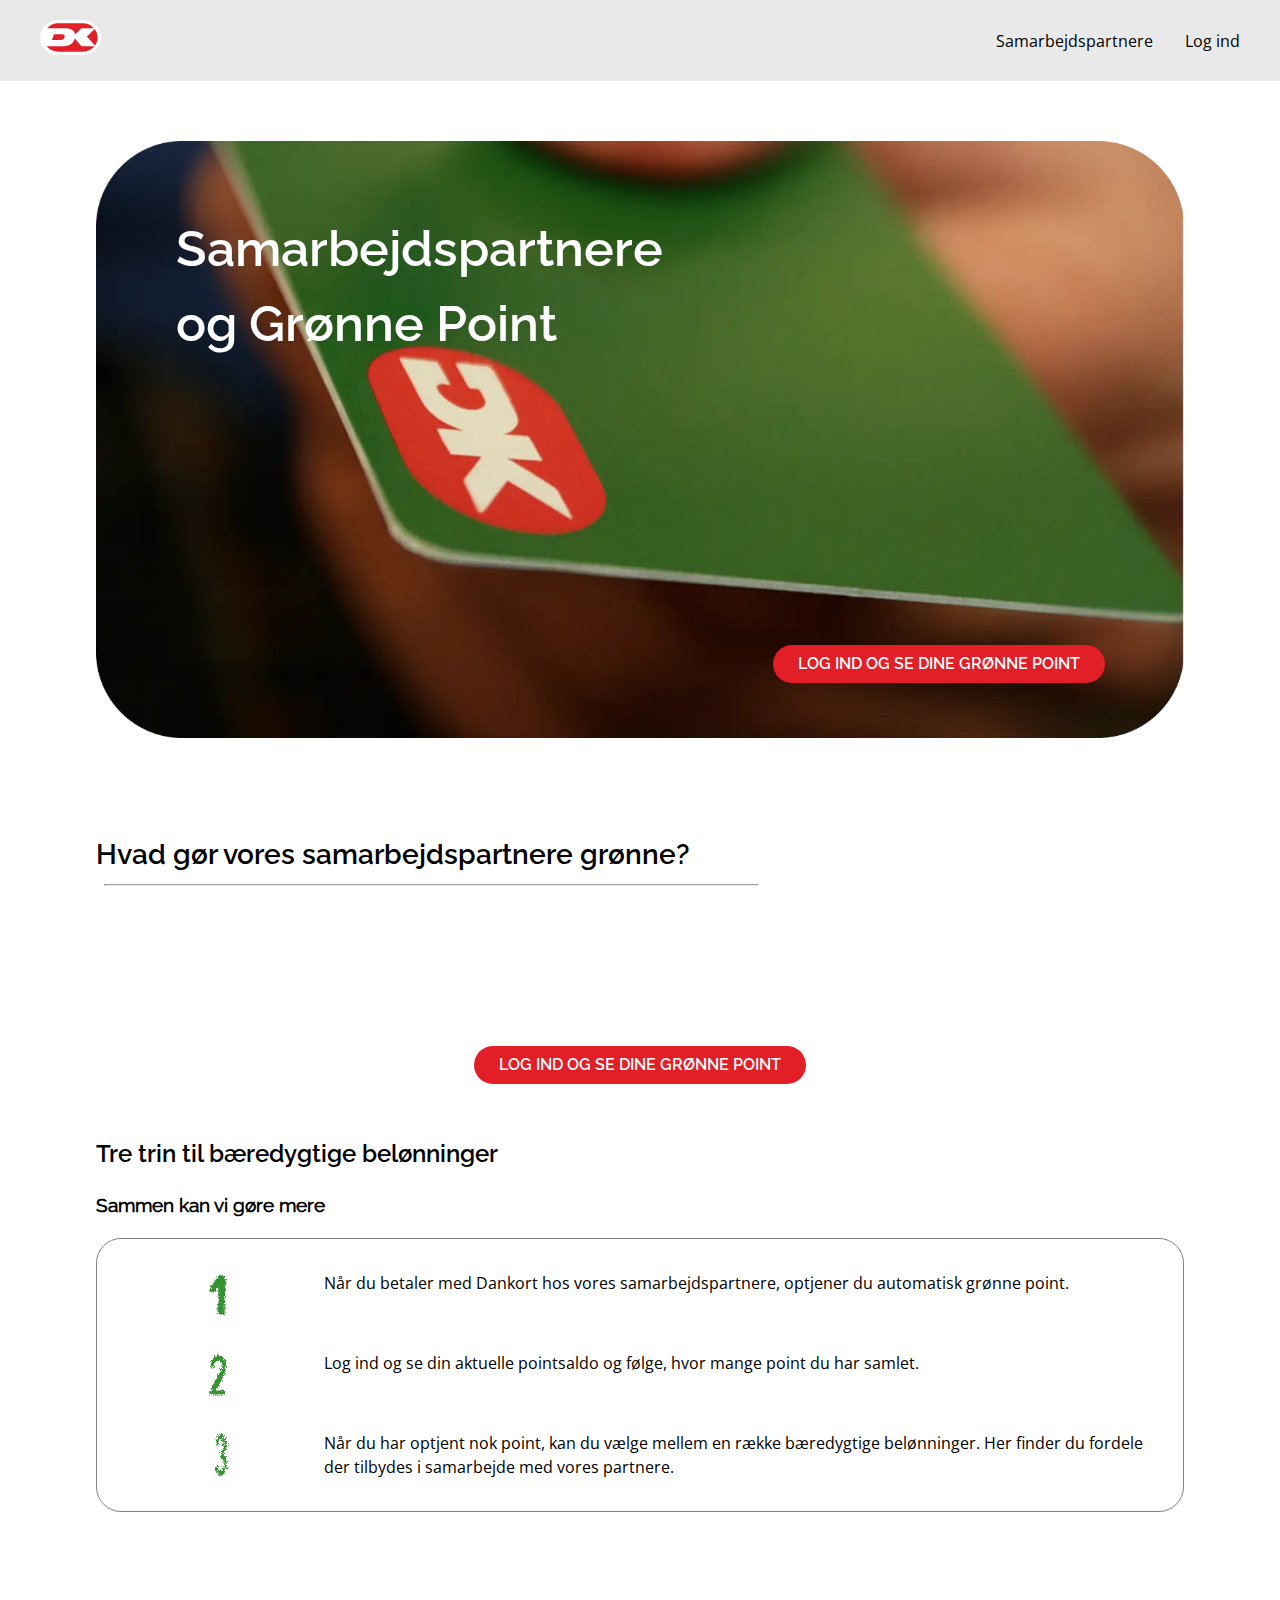
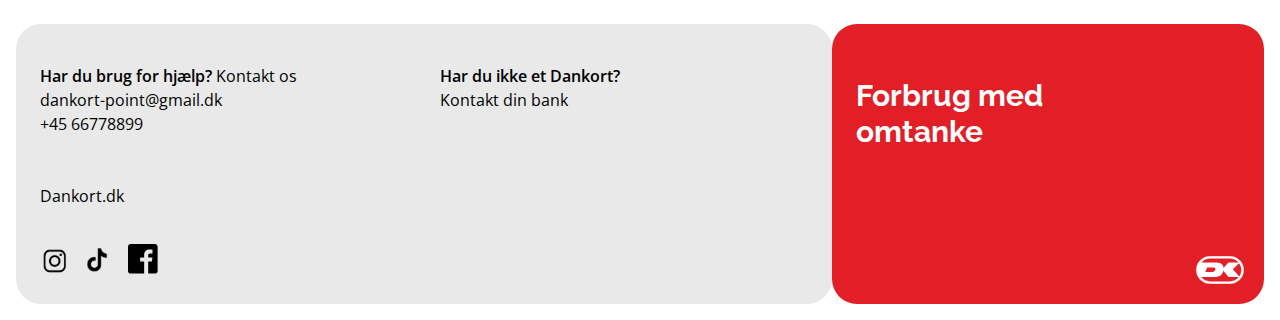
<file: listview.html>
<!DOCTYPE html>
<html lang="da">
  <head>
    <meta charset="UTF-8" />
    <meta name="viewport" content="width=device-width, initial-scale=1.0" />
    <link rel="stylesheet" href="CSS/style.css" />
    <link rel="stylesheet" href="CSS/listview.css" />
    <script src="JS/header.js" defer></script>
    <script src="JS/listview.js" type="module"></script>
    <title>Listview</title>
  </head>
  <body>
    <header class="mobil-header">
      <a href="index.html"> <img src="assets/Dk-logo.svg" alt="DK-logo" class="logo" /></a>

      <button class="burger" id="burger-btn">
        <span></span>
        <span></span>
        <span></span>
      </button>

      <nav class="mobil-nav" id="mobil-nav">
        <ul>
          <li><a href="listview.html" class="hover-line">Samarbejdspartnere</a></li>
          <li><a href="logind.html" class="hover-line">Log ind</a></li>
        </ul>
      </nav>
    </header>

    <section class="hero_section">
      <img src="assets/hero-listview.webp" alt="hero image" />
      <h1>Samarbejdspartnere <br />og Grønne Point</h1>
      <a class="red_btn" href="logind.html">LOG IND OG SE DINE GRØNNE POINT</a>
    </section>

    <main>
      <h2 class="left stor-h2">Hvad gør vores samarbejdspartnere grønne?</h2>
      <hr />
      <section class="partners"></section>
      <div class="btn_wrapper">
        <a class="red_btn" href="logind.html">LOG IND OG SE DINE GRØNNE POINT</a>
      </div>
      <section>
        <h2>Tre trin til bæredygtige belønninger</h2>
        <h3>Sammen kan vi gøre mere</h3>
        <div class="trin">
          <div class="icon">
            <svg width="22" height="46" viewBox="0 0 22 46" fill="none" xmlns="http://www.w3.org/2000/svg">
              <g filter="url(#filter0_g_592_270)">
                <path
                  d="M16.7227 42.3251C16.586 42.4122 15.8299 42.6118 15.5566 42.6844C14.0656 43.0763 11.357 42.4957 10.8351 40.5795C10.1642 38.0826 11.0588 32.0873 11.1457 29.3001C11.2824 24.9887 11.2327 20.6627 11.5309 16.3658C10.7854 16.7578 8.99159 18.4769 8.097 19.1156C5.18958 21.206 1.82254 19.1427 3.06502 15.5861C3.18927 15.2232 5.93973 11.3866 6.27521 10.9076C7.2195 9.55752 10.9097 4.75254 11.9161 3.86703C14.9602 1.2105 18.1534 3.86702 18.551 7.96069C19.3089 15.8722 18.1285 25.7871 17.7558 33.8293C17.6812 35.4842 18.1409 40.2166 17.4203 41.1602C17.1345 41.5376 17.4607 41.805 17.0009 42.0953L16.7227 42.3251Z"
                  fill="#369331"
                />
              </g>
              <defs>
                <filter id="filter0_g_592_270" x="-0.000195265" y="4.88758e-05" width="21.6" height="45.6" filterUnits="userSpaceOnUse" color-interpolation-filters="sRGB">
                  <feFlood flood-opacity="0" result="BackgroundImageFix" />
                  <feBlend mode="normal" in="SourceGraphic" in2="BackgroundImageFix" result="shape" />
                  <feTurbulence type="fractalNoise" baseFrequency="1.6666666269302368 1.6666666269302368" numOctaves="3" seed="4478" />
                  <feDisplacementMap in="shape" scale="5.5999999046325684" xChannelSelector="R" yChannelSelector="G" result="displacedImage" width="100%" height="100%" />
                  <feMerge result="effect1_texture_592_270">
                    <feMergeNode in="displacedImage" />
                  </feMerge>
                </filter>
              </defs>
            </svg>
          </div>
          <div><p>Når du betaler med Dankort hos vores samarbejdspartnere, optjener du automatisk grønne point.</p></div>
          <div class="icon">
            <svg width="22" height="46" viewBox="0 0 22 46" fill="none" xmlns="http://www.w3.org/2000/svg">
              <g filter="url(#filter0_g_592_271)">
                <path
                  d="M2.83399 42.174C2.93656 32.6895 22.6642 11.5196 12.0995 8.95835C10.8686 8.83829 9.50104 9.15844 8.71467 10.399C7.31288 12.4 7.89411 15.4014 5.535 15.9216C4.1674 16.3218 3.24427 14.2008 3.79131 12.3199C7.62059 -5.32839 24.1343 3.47576 17.057 23.085C15.2791 29.0078 11.655 32.6095 9.09076 37.7719C9.91132 39.0926 13.3303 37.972 14.8005 38.2522C16.6809 38.1721 19.211 39.3327 18.493 41.7738C16.7493 43.6547 13.7748 42.2941 10.1848 42.6943C6.73165 42.5342 4.44092 43.0544 2.93656 42.3741L2.7998 42.134L2.83399 42.174Z"
                  fill="#369331"
                />
              </g>
              <defs>
                <filter id="filter0_g_592_271" x="-0.000195265" y="4.88758e-05" width="21.6" height="45.6" filterUnits="userSpaceOnUse" color-interpolation-filters="sRGB">
                  <feFlood flood-opacity="0" result="BackgroundImageFix" />
                  <feBlend mode="normal" in="SourceGraphic" in2="BackgroundImageFix" result="shape" />
                  <feTurbulence type="fractalNoise" baseFrequency="1.6666666269302368 1.6666666269302368" numOctaves="3" seed="935" />
                  <feDisplacementMap in="shape" scale="5.5999999046325684" xChannelSelector="R" yChannelSelector="G" result="displacedImage" width="100%" height="100%" />
                  <feMerge result="effect1_texture_592_271">
                    <feMergeNode in="displacedImage" />
                  </feMerge>
                </filter>
              </defs>
            </svg>
          </div>
          <div><p>Log ind og se din aktuelle pointsaldo og følge, hvor mange point du har samlet.</p></div>
          <div class="icon">
            <svg width="24" height="48" viewBox="0 0 24 48" fill="none" xmlns="http://www.w3.org/2000/svg">
              <g filter="url(#filter0_g_592_272)">
                <g filter="url(#filter1_g_592_272)">
                  <path
                    d="M14.9661 44.7999C13.6453 44.7999 12.0824 43.5524 11.0698 41.2237C9.50681 38.2296 9.37473 32.4079 11.8182 33.5722C12.9849 34.7366 13.029 38.8118 14.3718 39.6019C17.1895 41.598 18.5323 32.7821 17.2335 29.497C16.5071 26.9603 14.79 25.1306 14.6359 22.1782C14.746 19.3504 16.9914 19.2257 17.3436 16.3564C17.938 13.5702 17.5197 9.41183 15.9788 8.28906C14.8341 7.33262 13.8875 8.53856 13.2711 10.6178C12.5667 13.3623 10.4754 17.4376 9.96909 12.2396C10.5194 -6.09906 25.9728 8.53856 18.9726 20.5148C18.3122 21.9702 18.2021 23.093 18.8625 24.4237C22.2526 30.4118 20.5575 44.8831 15.3844 44.7168H14.9882L14.9661 44.7999Z"
                    fill="#369331"
                  />
                </g>
              </g>
              <defs>
                <filter id="filter0_g_592_272" x="-0.000195265" y="4.88758e-05" width="23.6" height="47.6" filterUnits="userSpaceOnUse" color-interpolation-filters="sRGB">
                  <feFlood flood-opacity="0" result="BackgroundImageFix" />
                  <feBlend mode="normal" in="SourceGraphic" in2="BackgroundImageFix" result="shape" />
                  <feTurbulence type="fractalNoise" baseFrequency="1.6666666269302368 1.6666666269302368" numOctaves="3" seed="1782" />
                  <feDisplacementMap in="shape" scale="5.5999999046325684" xChannelSelector="R" yChannelSelector="G" result="displacedImage" width="100%" height="100%" />
                  <feMerge result="effect1_texture_592_272">
                    <feMergeNode in="displacedImage" />
                  </feMerge>
                </filter>
                <filter id="filter1_g_592_272" x="-0.000195265" y="4.88758e-05" width="23.6" height="47.6" filterUnits="userSpaceOnUse" color-interpolation-filters="sRGB">
                  <feFlood flood-opacity="0" result="BackgroundImageFix" />
                  <feBlend mode="normal" in="SourceGraphic" in2="BackgroundImageFix" result="shape" />
                  <feTurbulence type="fractalNoise" baseFrequency="1.6666666269302368 1.6666666269302368" numOctaves="3" seed="4478" />
                  <feDisplacementMap in="shape" scale="5.5999999046325684" xChannelSelector="R" yChannelSelector="G" result="displacedImage" width="100%" height="100%" />
                  <feMerge result="effect1_texture_592_272">
                    <feMergeNode in="displacedImage" />
                  </feMerge>
                </filter>
              </defs>
            </svg>
          </div>
          <div><p>Når du har optjent nok point, kan du vælge mellem en række bæredygtige belønninger. Her finder du fordele der tilbydes i samarbejde med vores partnere.</p></div>
        </div>
      </section>
    </main>

    <footer class="footer">
      <div class="footer-left">
        <div class="footer-link">
          <p>
            <span class="footer-p1">Har du brug for hjælp?</span>
            Kontakt os <br />
            <a href="mailto:dankort-point@gmail.dk">dankort-point@gmail.dk</a><br />
            <a href="tel:+4566778899">+45 66778899</a>
          </p>

          <p>
            <span class="footer-p1">Har du ikke et Dankort?</span><br />
            Kontakt din bank
          </p>

          <p><a href="#">Dankort.dk</a></p>
        </div>

        <div class="footer-social">
          <div class="social-icons">
            <img src="assets/instagram.svg" alt="Instagram" loading="lazy" />
            <img src="assets/tiktok.svg" alt="TikTok" loading="lazy" />
            <img src="assets/facebook.svg" alt="Facebook" loading="lazy" />
          </div>
        </div>
      </div>

      <div class="footer-right">
        <p class="footer-slogan">Forbrug med omtanke</p>

        <img src="assets/Dk-logo.svg" alt="Dankort logo" class="dk-footer-logo" />
      </div>
    </footer>
  </body>
</html>
</file>
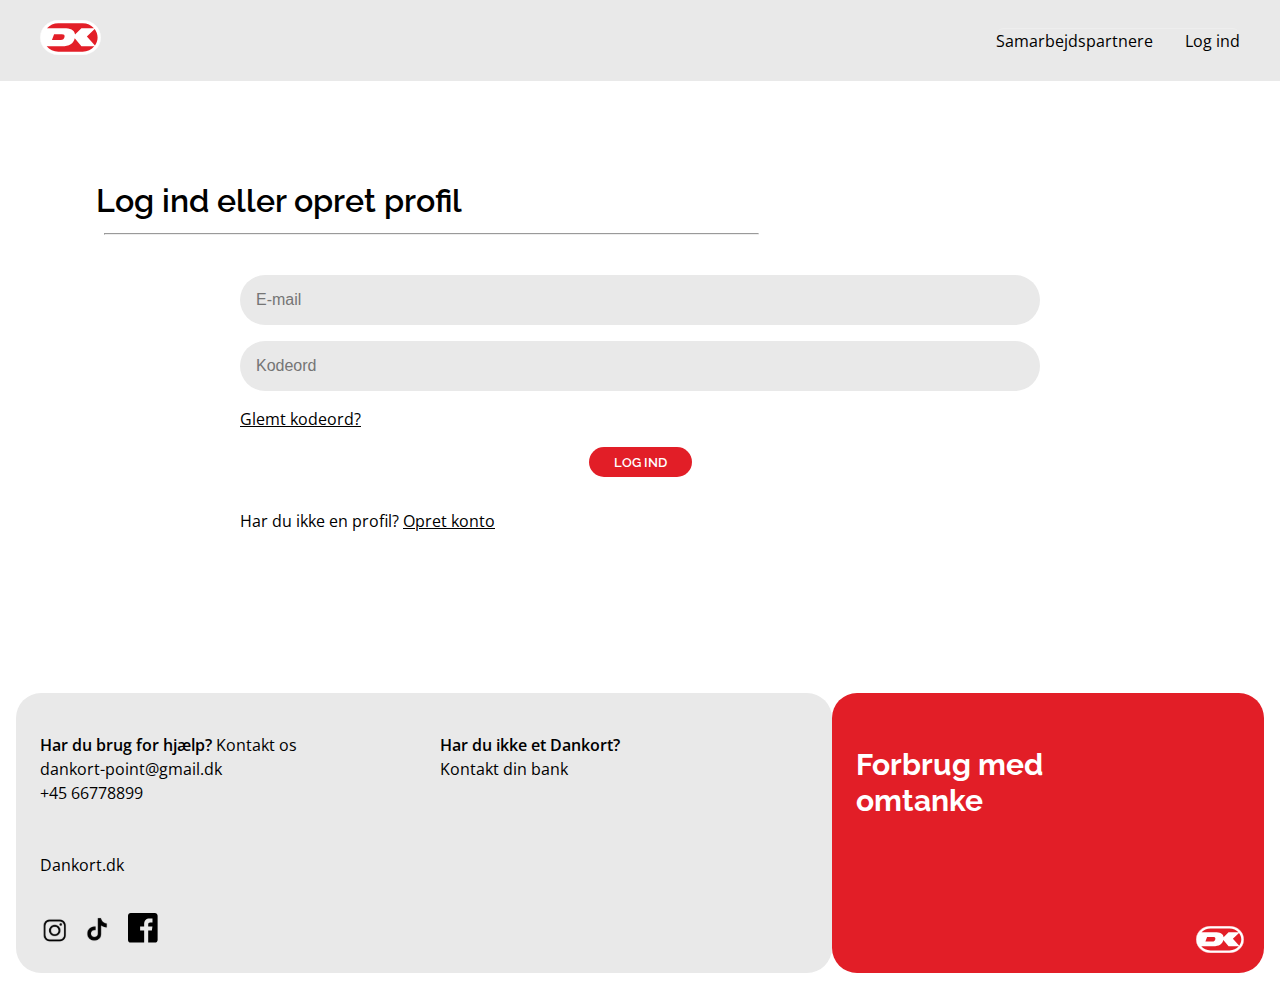
<file: logind.html>
<!DOCTYPE html>
<html lang="da">
  <head>
    <meta charset="UTF-8" />
    <meta name="viewport" content="width=device-width, initial-scale=1.0" />
    <link rel="stylesheet" href="CSS/style.css" />
    <script src="JS/header.js" defer></script>
    <title>Document</title>
  </head>

  <body>
    <header class="mobil-header">
      <a href="index.html"> <img src="assets/Dk-logo.svg" alt="DK-logo" class="logo" /></a>

      <button class="burger" id="burger-btn">
        <span></span>
        <span></span>
        <span></span>
      </button>

      <nav class="mobil-nav" id="mobil-nav">
        <ul>
          <li><a href="listview.html" class="hover-line">Samarbejdspartnere</a></li>
          <li><a href="logind.html" class="hover-line">Log ind</a></li>
        </ul>
      </nav>
    </header>

    <main>
      <h1>Log ind eller opret profil</h1>

      <hr />

      <!-- FORMULAR -->
<section>
      <form class="login-form" action="/login" method="post">
        <!-- E-MAIL FELT -->

        <!-- Label er knyttet til input via 'for' og 'id' -->
        <label class="hidden" for="email">Email</label>

        <!-- Inputfeltet accepterer kun gyldige e-mailformater -->
        <!-- 'required' betyder at feltet skal udfyldes -->
        <input type="email" id="email" name="email" required placeholder="E-mail" />

        <!-- KODEORD FELT -->

        <!-- 'type=password' skjuler tegn, 'minlength' kræver minimum 6 tegn til kodeord -->
        <label class="hidden" for="password">Kodeord</label>
        <input type="password" id="password" name="password" required minlength="6" placeholder="Kodeord" />

        <a href="#" class="glemt">Glemt kodeord?</a>

        <!-- Submit knap -->
        <button class="login-btn" type="submit">LOG IND</button>

        <p class="opret">Har du ikke en profil? <a href="#">Opret konto</a></p>
      </form>
    </main>
  </section>


  <footer class="footer">
    <div class="footer-left">
  
      <div class="footer-link">
     

        <p>
          <span class="footer-p1">Har du brug for hjælp?</span>
          Kontakt os <br>
          <a href="mailto:dankort-point@gmail.dk">dankort-point@gmail.dk</a><br>
          <a href="tel:+4566778899">+45 66778899</a>
          
        </p>
  
     

        <p>
          <span class="footer-p1">Har du ikke et Dankort?</span><br>
          Kontakt din bank
        </p>

        <p><a href="#">Dankort.dk</a></p>
      </div>

      <div class="footer-social">
        <div class="social-icons">
          <img src="assets/instagram.svg" alt="Instagram" loading="lazy" />
          <img src="assets/tiktok.svg" alt="TikTok" loading="lazy" />
          <img src="assets/facebook.svg" alt="Facebook" loading="lazy" />
        </div>
      </div>
    
    </div>
  
    <div class="footer-right">
      <p class="footer-slogan">
      Forbrug med omtanke
      </p>


      <img class="dk-footer-logo" src="assets/Dk-logo.svg" alt="Dankort logo" loading="lazy" />
    </div>
  </footer>
  </body>
</html>
</file>
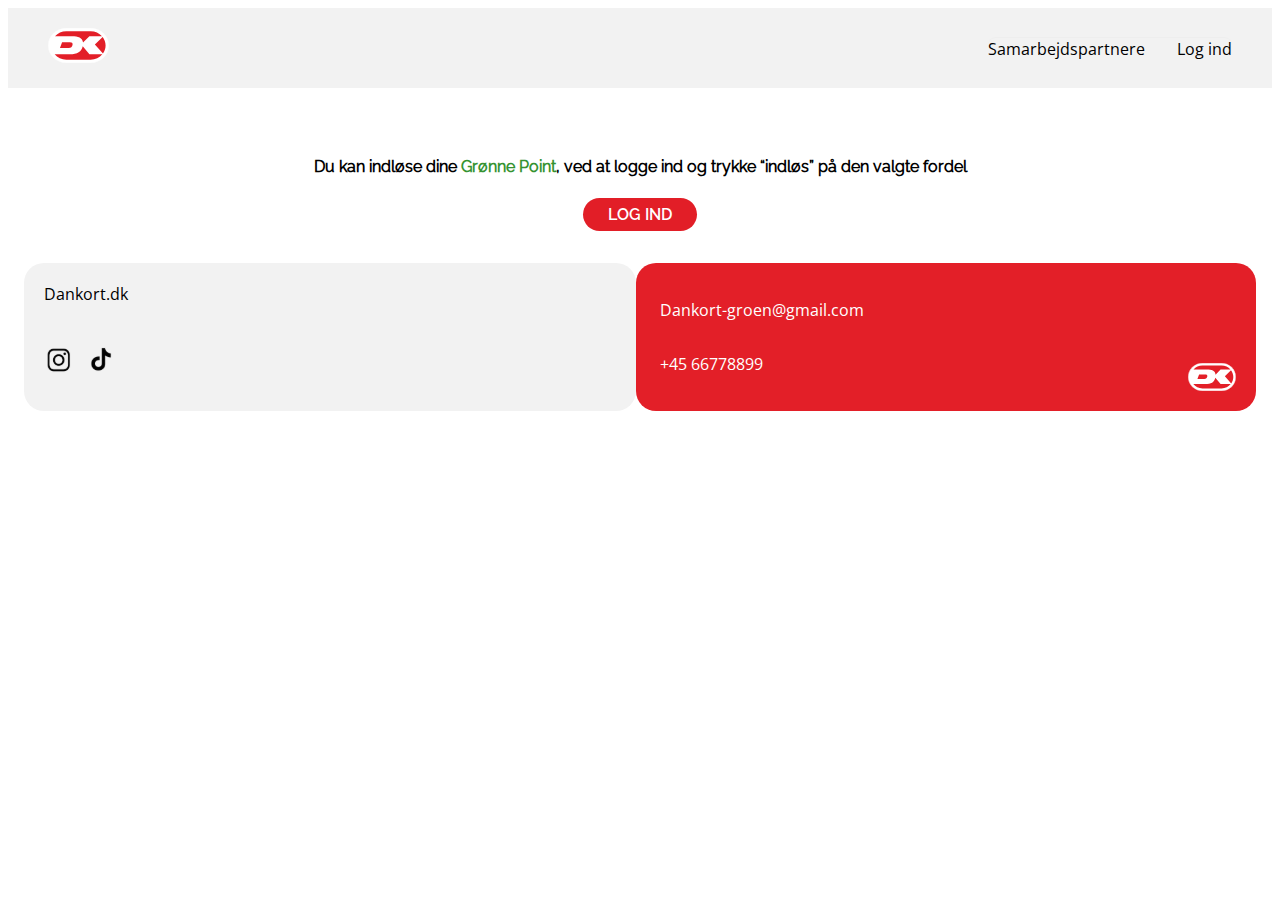
<file: singleview.html>
<!DOCTYPE html>
<html lang="da">
<head>
    <meta charset="UTF-8">
    <meta name="viewport" content="width=device-width, initial-scale=1.0">
    <link rel="stylesheet" href="style.css" />
    <link rel="stylesheet" href="singleview.css" />
    <script src="header.js" defer></script>
    <title>Singleview</title>
</head>
<body>
    <header class="mobil-header">
        <a href="index.html"> <img src="assets/Dk-logo.svg" alt="DK-logo" class="logo" /></a>
  
        <button class="burger" id="burger-btn">
          <span></span>
          <span></span>
          <span></span>
        </button>
  
        <nav class="mobil-nav" id="mobil-nav">
          <ul>
            <li><a href="listview.html" class="hover-line">Samarbejdspartnere</a></li>
            <li><a href="#" class="hover-line">Log ind</a></li>
          </ul>
        </nav>
    </header>
    <main>
        <section class="hero"></section>
        <section class="fordele"></section>
        <section class="log_ind">
            <h4>Du kan indløse dine <span class="green_text">Grønne Point</span>, ved at logge ind og trykke “indløs” på den valgte fordel</h4>
            <a class="red_btn" href="logind.html">LOG IND</a>
        </section>
    </main>
    <script src="singleview.js" type="module"></script>
    <footer class="footer">
        <div class="footer-left">
          <div class="footer-link">
            <a href="#" class="hover-line">Dankort.dk</a>
          </div>
  
          <div class="footer-social">
            <div class="social-icons">
              <img src="assets/instagram.svg" alt="instagram" />
              <img src="assets/tiktok.svg" alt="tiktok" />
            </div>
          </div>
        </div>
  
        <div class="footer-right">
          <p>Dankort-groen@gmail.com</p>
          <p>+45 66778899</p>
          <img src="assets/Dk-logo.svg" alt="DK-logo" class="dk-footer-logo" />
        </div>
    </footer>
</body>
</html>
</file>
<file: CSS/style.css>
/* FONTS */

@font-face {
  font-family: "openRegular";
  src: url(/fonts/Open_Sans/static/OpenSans-Regular.ttf);
}

@font-face {
  font-family: "openSemiBold";
  src: url(/fonts/Open_Sans/static/OpenSans-SemiBold.ttf);
}

@font-face {
  font-family: "raleRegular";
  src: url(/fonts/Raleway/static/Raleway-Regular.ttf);
}

@font-face {
  font-family: "raleSemiBold";
  src: url(/fonts/Raleway/static/Raleway-SemiBold.ttf);
}

@font-face {
  font-family: "raleBold";
  src: url(/fonts/Raleway/static/Raleway-Bold.ttf);
}

/* GENERAL CSS */
body {
  margin: 0;
  font-family: "openRegular";
  line-height: 1.5;
  color: black;
}

main {
  margin: 3rem;
}

.green {
  color: #369331;
}

.center {
  font-family: "raleRegular";
  text-align: center;
}

.left {
  text-align: left;
}

p {
  font-family: "openRegular";
  line-height: 1.5;
}

h1,
h2 {
  font-family: "raleSemiBold";
  margin-bottom: 0.5rem;
}

.stor-h2 {
  font-size: 28px;
}

h3 {
  font-family: "raleRegular";
}

hr {
  width: 85%;
  margin: 8px;
}

/* KNAPPER OG HOVER */

/* RØD KNAP PÅ ALLE SIDER */
.red_btn {
  display: inline-block;
  background-color: #e21e27;
  color: white;
  padding: 7px 25px;
  border-radius: 50px;
  transition: 0.2s;
  text-decoration: none;
  border: none;
  font-family: "raleSemiBold";
  cursor: pointer;
}
.red_btn:hover,
.red_arrow_btn:hover {
  background-color: #c41b23;
}

.btn1-container {
  display: flex;
  justify-content: center;
}

.btn_wrapper {
  display: flex;
  justify-content: center;
  padding: 2rem;
}

/* PIL KNAP PÅ CARDS */
.red_arrow_btn {
  position: absolute;
  bottom: 15px;
  right: 15px;
  width: 45px;
  height: 45px;
  background-color: #e21e27;
  border-radius: 50%;
  display: flex;
  align-items: center;
  justify-content: center;
}

/* LOG IND KNAP  */
.login-btn {
  display: inline-block;
  background-color: #e21e27;
  color: white;
  padding: 7px 25px;
  border-radius: 50px;
  border: none;
  font-family: "raleSemiBold";
  cursor: pointer;
  transition: 0.2s;
  align-self: center;
}

.login-btn:hover {
  background-color: #c41b23;
}

/* HOVER HEADER */
.hover-line {
  text-decoration: none;
  color: #000;
  position: relative; /* Gør det muligt at placere pseudo-element under teksten */
  display: inline-block; /* Sørger for at pseudo-elementet følger linkets bredde */
}

/* Stregen laves med ::after */
.hover-line::after {
  content: ""; /* skal være der for at pseudo-element kan eksistere */
  position: absolute;
  left: 0; /* Starter helt til venstre */
  bottom: -3px; /* Lige under teksten */
  width: 0%; /* Start-bredde = 0 (så den kan “slide ind”) */
  height: 2px; /* Tykkelsen på stregen */
  background: #e21e27;
  transition: width 0.3s ease; /* Animation der udvider bredden */
}

/* Når man holder musen over linket */
.hover-line:hover::after {
  width: 100%; /* Stregen udvider sig og bliver fuld længde */
}

/**** MOBILE FIRST VERSION ****/

/* HEADER*/
/*layout */
.mobil-header {
  display: flex;
  justify-content: space-between;
  align-items: center;
  padding: 14px 20px;
  background: #e9e9e9;
}

/* Logo */
.mobil-header .logo {
  height: 35px;
}

/* Burger menu button */
.burger {
  width: 28px;
  height: 22px;
  display: flex;
  flex-direction: column;
  justify-content: space-between;
  background: none;
  border: none;
  padding: 0;
  cursor: pointer;
}

.burger span {
  height: 3px;
  width: 100%;
  background: #222;
  border-radius: 2px;
  transition: 0.3s;
}

/* Navigation (gemt by default) */
.mobil-nav {
  display: none;
  background: #fff;
  padding: 20px;
  border-top: 1px solid #eee;
  flex-direction: column;
  gap: 1rem;
  position: absolute;
  top: 60px;
  right: 0;
  width: 200px;
  border-radius: 8px;
  z-index: 1000; /* så dropdown-menu ligger over header */
}

.mobil-nav ul {
  list-style: none;
  padding: 0;
  margin: 0;
}

.mobil-nav li {
  margin-bottom: 14px;
}

.mobil-nav a {
  text-decoration: none;
  font-size: 16px;
  color: black;
}

/* når den er aktiv */
.mobil-nav.show {
  display: flex;
}

/* FOOTER */

.footer {
  display: flex;
  flex-direction: column;
  padding: 1rem;
}
footer a {
  color: black;
  text-decoration: none;
  transition: 0.2s;
}
footer a:hover {
  text-decoration: underline;
}

.footer-slogan {
  font-size: 24px;
  font-family: "raleBold";
}

/* Venstre boks */
.footer-left {
  flex: 1;
  background: #e9e9e9;
  padding: 24px;
  border-radius: 25px;
  display: flex;
  flex-direction: column;
}

/* ikoner */
.social-icons img {
  width: 30px;
  margin-right: 10px;
  margin-top: 20px;
  transition: transform 0.2s ease; /* Gør det muligt at animere forstørrelsen */
}

/* Hover-effekt */
.social-icons img:hover {
  transform: scale(1.15); /* forstørre ikon */
}

/* Højre boks */
.footer-right {
  flex: 1;
  flex-direction: column;
  background: #e21e27;
  padding: 24px;
  border-radius: 25px;
  color: #fff;
  justify-content: space-between;
  position: relative;
}

/* DK logo position */
.dk-footer-logo {
  width: 48px;
  position: absolute;
  right: 20px;
  bottom: 20px;
}

.footer-p1 {
  font-family: "openSemiBold";
}

/* INDEX SÅDAN FUNGERE DET */
.steps-section {
  padding-bottom: 60px;
}

.step1 {
  padding-top: 16px;
  text-align: center;
}

.step2 {
  padding-top: 16px;
  text-align: center;
}

.step3 {
  padding-top: 16px;
  text-align: center;
  padding-bottom: 16px;
}

.grid-1-1-1 {
  padding-bottom: 16px;
}

/*  INDEX HVOR KAN DU BRUGE DINE GRØNNE POINT */

.grid-1-1 {
  display: grid;
  grid-template-columns: 1fr 1fr;
  gap: 16px;
  padding-bottom: 30px;
}

.galleri-mobil {
  width: 100%;
  height: 100%;
  border-radius: 25px;
  object-fit: cover;
}

/* TESKT BOKSEN MED GRÅ BAGGRUND */
.border-mobil {
  display: flex;
  flex-direction: column;
  background-color: #e9e9e9;
  border-radius: 25px;
  padding: 16px;
}

.border-mobil a {
  margin-top: auto;
  align-self: center;
}

.desktop-only {
  display: none;
}

.desktop-textbox {
  display: none;
}

.partner-sektion {
  display: grid;
}

/* INDEX KONCEPT SEKTION */

/* Billedet */
.koncept-img {
  position: relative; /* for at kunne placere tekst ovenpå billedet */
  width: 100%;
}

.koncept-img img {
  width: 100%;
  border-radius: 25px;
  display: block;
}

.img-tekst {
  position: absolute;
  top: 20px;
  left: 20px;
  color: white;
  font-size: 35px;
  font-family: "raleBold";
  width: 70%;
}

.koncept-box {
  background-color: #e9e9e9;
  border-radius: 25px;
}

.koncept {
  padding-bottom: 60px;
}

/* Brødtekst */
.koncept-tekst {
  padding: 16px;
  border-radius: 10px;
}

/* LOG-IND */

/* Glemt kodeord */
.glemt {
  text-decoration: underline;
  color: black;
}

/* Opret en profil */
.opret {
  margin-top: 16px;
}

.opret a {
  text-decoration: underline;
  color: #000;
}

/* felterne */
.login-form {
  display: flex;
  flex-direction: column;
  gap: 24px;
  padding: 20px;
  font-family: "openRegular";
}

.login-form input {
  padding: 16px;
  border-radius: 30px;
  border: none;
  background: #e9e9e9;
  font-size: 16px;
}

/* skjuler E-mail og Kodeord i layout men beholder for skærmlæsere */
.hidden {
  position: absolute; /* clip virker kun hvis dette er tilføjet */
  width: 1px; /* skjuler i layout men beholder i DOM'en */
  height: 1px; /* skjuler i layout men beholder i DOM'en */
  overflow: hidden; /* skjuler indholdet */
  clip: rect(0, 0, 0, 0); /* fjerner synlighed men eksisterer stadig */
}

/****** DESKTOP ******/
@media (min-width: 768px) {
  main {
    margin: 6rem;
  }

  hr {
    width: 60%;
    margin: 8px;
  }

  /* HEADER */
  .burger {
    display: none; /* skjul burger */
  }

  .mobil-header {
    padding: 20px 40px;
  }

  .mobil-nav {
    display: flex; /* viser menuen */
    position: static; /* fjerner dropdown */
    flex-direction: row; /* horisontal menu */
    background: none;
    box-shadow: none;
    width: auto;
    gap: 2rem;
    padding: 0;
  }

  .mobil-nav ul {
    display: flex;
    gap: 2rem;
  }

  .mobil-nav li {
    margin: 0;
  }

  .mobil-nav a {
    font-size: 16px;
    color: black;
    text-decoration: none;
  }

  /* FOOTER */

  .footer-link {
    display: grid;
    grid-template-columns: 1fr 1fr;
    column-gap: 32px; /* stor afstand */
    row-gap: 16px; /* standard luft */
  }

  .footer {
    flex-direction: row;
  }
  .footer-slogan {
    font-size: 30px;
    font-family: "raleBold";
    max-width: 260px;
    line-height: 1.2;
  }

  .footer-right {
    flex: 1; /* Så den fylder 1 ud af 3 */
  }
  /* Hvor meget den venstre box fylder */
  .footer-left {
    flex: 2;
    justify-content: space-between;
  }

  /* INDEX SÅDAN FUNGERE DET*/
  h2 {
    text-align: left;
  }

  .grid-1-1-1 {
    display: grid;
    grid-template-columns: 1fr 1fr 1fr;
    max-width: 800px;
    margin: auto;
    gap: 8px;
  }

  /* INDEX HVOR KAN DU BRUGE DINE GRØNNE POINT*/

  .galleri-mobil {
    display: none;
  }

  .desktop-only {
    display: block;
  }

  .galleri-desktop {
    display: contents; /* alle billeder deltager i grid'et */
  }

  /* grid'et der skaber layoutet */
  .grid-1-1 {
    display: grid;
    grid-template-columns: 2fr 1fr 1fr; /* tekst, img1, img2 */
    grid-template-rows: auto auto; /* række 1 og 2 */
    gap: 16px;
    margin: 0 auto;
  }

  /* teksten med CTA */
  .border-mobil {
    grid-column: 1 / 2;
    grid-row: 1 / 2;
    background: #e9e9e9;
    padding: 24px;
  }

  /* Billede 1 – øverste række */
  .img2 {
    grid-column: 2 / 3;
    grid-row: 1 / 2;
  }

  /* Billede 2 – øverste række */
  .img3 {
    grid-column: 3 / 4;
    grid-row: 1 / 2;
  }

  /* Billede 3 – nederste række (fylder to kolonner) */
  .img4 {
    grid-column: 1 / 2;
    grid-row: 2 / 3;
  }

  /* Billede 4 – nederste række (fylder to kolonner) */
  .img5 {
    grid-column: 2 / 4;
    grid-row: 2 / 3;
  }

  /* BILLEDER – ens styling */
  .galleri-desktop img {
    width: 100%;
    object-fit: cover;
    border-radius: 25px;
  }

  /* LOG-IND SIDE */
  .login-form {
    gap: 16px;
    max-width: 800px;
    margin: auto;
    padding: 32px;
  }

  /* INDEX KONCEPT SEKTION */
  .koncept-grid {
    display: grid;
    grid-template-columns: 1fr 1fr;
    gap: 16px;
  }

  .koncept-tekst {
    text-align: left;
  }

  .koncept-img img {
    width: 100%;
    height: 100%;
    object-fit: cover;
  }

  .koncept-img {
    height: 100%;
  }

  .img-tekst {
    font-size: 44px;
    left: 30px;
    width: 60%;
  }
}
</file>
<file: CSS/listview.css>
/* HERO SECTION */
.hero_section {
  display: grid;
  position: relative;
  width: 100%;
}
.hero_section img {
  width: 85%;
  margin: auto;
  padding-top: 60px;
  height: auto;
  object-fit: contain;
  display: block;
}
.hero_section h1 {
  position: absolute;
  padding-top: 3.5rem;
  padding-left: 3.5rem;
  font-size: 25px;
  color: white;
}
.hero_section a {
  position: absolute;
  bottom: 25px;
  right: 70px;
  z-index: 10; /* GØR AT DET ER OVER BILLEDET */
}

/* CARDS */
.partners {
  display: grid;
  padding: 1rem;
  gap: 2rem;
}
.partner_card {
  position: relative;
  padding: 1rem;
  padding-bottom: 4rem;
  background-color: #e8e8e8;
  text-align: center;
  box-shadow: 0px 4px 4px #80808054;
  border-radius: 25px;
  max-width: 220px;
  place-self: center;
}

/* KNAPPER */

.green_btn {
  display: inline-block;
  background-color: #f5f5f5;
  color: #277d22;
  padding: 7px 25px;
  border-radius: 50px;
  border: 0.5px solid #277d22;
  transition: 0.2s;
  text-decoration: none;
  font-family: raleSemiBold;
  cursor: pointer;
}
.btn_wrapper {
  display: flex;
  justify-content: center;
  padding: 2rem;
}
.green_btn:hover {
  background-color: #eaeaea;
}

/* TRIN */
.tre_trin {
  padding-top: 60px;
}

.trin {
  display: grid;
  grid-template-columns: 1fr 4fr;
  grid-template-rows: 1fr 1fr 1fr;
  padding: 16px;
  border: 0.5px solid grey;
  border-radius: 25px;
}
.icon {
  display: flex;
  justify-content: center;
  align-items: center;
}

/* DESKTOP VIEW */
@media (min-width: 768px) {
  .partners {
    display: grid;
    grid-template-columns: repeat(2, 1fr);
    gap: 32px;
    padding: 60px 32px;
  }

  .partner_card {
    width: 100%;
    height: 320px; /* så kortene har samme højde*/
    padding: 24px;
  }

  .hero_section h1 {
    position: absolute;
    padding-top: 6rem;
    padding-left: 11rem;
    font-size: 50px;
    color: white;
  }
  .hero_section a {
    position: absolute;
    bottom: 55px;
    right: 175px;
    z-index: 10; /* GØR AT DET ER OVER BILLEDET */
  }
}
</file>
<file: style.css>
/* FONTS */

@font-face {
  font-family: "openRegular";
  src: url(fonts/Open_Sans/static/OpenSans-Regular.ttf);
}

@font-face {
  font-family: "openSemiBold";
  src: url(fonts/Open_Sans/static/OpenSans-SemiBold.ttf);
}

@font-face {
  font-family: "raleRegular";
  src: url(fonts/Raleway/static/Raleway-Regular.ttf);
}

@font-face {
  font-family: "raleSemiBold";
  src: url(fonts/Raleway/static/Raleway-SemiBold.ttf);
}

/* GENERAL CSS */

body {
}
.mobil-header {
  font-family: "openRegular";
}

.footer {
  font-family: "openRegular";
}

.green {
  color: #369331;
}

h1 {
  font-family: "raleSemiBold";
  text-align: left;
}

h2 {
  font-family: "raleRegular";
  text-align: center;
}

p {
  font-family: "openRegular";
}

.left {
  text-align: left;
}

.btn-1 {
  font-family: "openRegular";
  border-radius: 30px;
  background-color: #e31f28;
  color: white;
  padding-left: 30px;
  padding-right: 30px;
  padding-top: 7px;
  padding-bottom: 7px;
  border: none;
}

.btn1-container {
  display: flex;
  justify-content: center;
}

/* HOVER FOOTER OG HEADER */
.hover-line {
  text-decoration: none;
  color: #000;
  position: relative; /* Gør det muligt at placere pseudo-element under teksten */
  display: inline-block; /* Sørger for at pseudo-elementet følger linkets bredde */
}

/* Stregen laves med ::after */
.hover-line::after {
  content: ""; /* skal være der for at pseudo-element kan eksistere */
  position: absolute;
  left: 0; /* Starter helt til venstre */
  bottom: -3px; /* Lige under teksten */
  width: 0%; /* Start-bredde = 0 (så den kan “slide ind”) */
  height: 2px; /* Tykkelsen på stregen */
  background: #e31f28;
  transition: width 0.3s ease; /* Animation der udvider bredden */
}

/* Når man holder musen over linket */
.hover-line:hover::after {
  width: 100%; /* Stregen udvider sig og bliver fuld længde */
}

/* HOVER RØDE BUTTONS */

.red {
  transition: transform 0.2s ease; /* Gør det muligt at animere forstørrelsen */
}

.red:hover {
  transform: scale(1.1); /* forstørre ikon */
}

/**** MOBILE FIRST VERSION ****/

/* HEADER*/
/*layout */
.mobil-header {
  display: flex;
  justify-content: space-between;
  align-items: center;
  padding: 14px 20px;
  background: #f2f2f2;
}

/* Logo */
.mobil-header .logo {
  height: 35px;
}

/* Burger menu button */
.burger {
  width: 28px;
  height: 22px;
  display: flex;
  flex-direction: column;
  justify-content: space-between;
  background: none;
  border: none;
  padding: 0;
  cursor: pointer;
}

.burger span {
  height: 3px;
  width: 100%;
  background: #222;
  border-radius: 2px;
  transition: 0.3s;
}

/* Navigation (gemt by default) */
.mobil-nav {
  display: none;
  background: #fff;
  padding: 20px;
  border-top: 1px solid #eee;
  flex-direction: column;
  gap: 1rem;
  position: absolute;
  top: 60px;
  right: 0;
  width: 200px;
  border-radius: 8px;

  z-index: 1000; /* så dropdown-menu ligger over header */
}

.mobil-nav ul {
  list-style: none;
  padding: 0;
  margin: 0;
}

.mobil-nav li {
  margin-bottom: 14px;
}

.mobil-nav a {
  text-decoration: none;
  font-size: 16px;
  color: black;
}

/* når den er aktiv */
.mobil-nav.show {
  display: flex;
}

/* FOOTER */

.footer {
  display: flex;
  flex-direction: row;
  padding: 1rem;
}

/* Venstre boks */
.footer-left {
  flex: 1;
  background: #f2f2f2;
  padding: 20px;
  border-radius: 20px;
  gap: 70px;
  display: flex;
  flex-direction: column;
}

/* ikoner */
.social-icons img {
  width: 30px;
  margin-right: 10px;
  transition: transform 0.2s ease; /* Gør det muligt at animere forstørrelsen */
}

/* Hover-effekt:*/
.social-icons img:hover {
  transform: scale(1.15); /* forstørre ikon */
}

/* Højre boks */
.footer-right {
  flex: 1;
  background: #e31f28;
  padding: 20px 24px;
  border-radius: 20px;
  color: #fff;
  display: flex;
  flex-direction: column;
  justify-content: space-between;
  position: relative;
}

/* DK logo position */
.dk-footer-logo {
  width: 48px;
  position: absolute;
  right: 20px;
  bottom: 20px;
}

/* INDEX SÅDAN FUNGERE DET */

.steps-section {
  padding-bottom: 60px;
}

.step1 {
  padding-top: 16px;
  text-align: center;
}

.step2 {
  padding-top: 16px;
  text-align: center;
}

.step3 {
  padding-top: 16px;
  text-align: center;
  padding-bottom: 16px;
}

.grid-1-1-1 {
  padding-bottom: 30px;
}

/*  INDEX HVOR KAN DU BRUGE DINE GRØNNE POINT */

.grid-1-1 {
  display: grid;
  grid-template-columns: 1fr 1fr;
  gap: 16px;
  padding-top: 16px;
  padding-bottom: 30px;
}

.galleri-mobil {
  width: 100%;
  height: 100%;
  border-radius: 10px;
  object-fit: cover;
}

.border-mobil {
  display: block;
  background-color: #f2f2f2;
  border-radius: 10px;
  text-align: left;
  padding: 16px;
}

.desktop-only {
  display: none;
}

.desktop-textbox {
  display: none;
}

.partner-sektion {
  display: grid;
  gap: 16px;
}

/****** DESKTOP ******/
@media (min-width: 768px) {
  /* HEADER */
  .burger {
    display: none; /* skjul burger */
  }

  .mobil-header {
    padding: 20px 40px;
  }

  .mobil-nav {
    display: flex; /* viser menuen */
    position: static; /* fjerner dropdown */
    flex-direction: row; /* horisontal menu */
    background: none;
    box-shadow: none;
    width: auto;
    gap: 2rem;
    padding: 0;
  }

  .mobil-nav ul {
    display: flex;
    gap: 2rem;
  }

  .mobil-nav li {
    margin: 0;
  }

  .mobil-nav a {
    font-size: 16px;
    color: black;
    text-decoration: none;
  }

  /* FOOTER */
  .footer {
    flex-direction: row;
    justify-content: space-between;
  }

  .footer-left,
  .footer-right {
    flex: 1;
  }
  .footer-left {
    gap: 40px;
  }

  .footer-right {
    justify-content: center;
  }

  /* INDEX SÅDAN FUNGERE DET*/
  h2 {
    text-align: left;
  }

  .grid-1-1-1 {
    display: grid;
    grid-template-columns: 1fr 1fr 1fr;
  }

  /* INDEX HVOR KAN DU BRUGE DINE GRØNNE POINT*/

  .galleri-mobil {
    display: none;
  }

  .desktop-only {
    display: block;
  }

  .galleri-desktop {
    display: contents; /* alle billeder deltager i grid'et */
  }

  /* grid'et der skaber layoutet */
  .grid-1-1 {
    display: grid;
    grid-template-columns: 2fr 1fr 1fr; /* tekst, img1, img2 */
    grid-template-rows: auto auto; /* række 1 og 2 */
    gap: 16px;
    max-width: 850px;
    margin: 0 auto;
  }

  /* teksten med CTA */
  .border-mobil {
    grid-column: 1 / 2;
    grid-row: 1 / 2;
    background: #f2f2f2;
    padding: 24px;
    border-radius: 10px;
  }

  /* Billede 1 – øverste række */
  .img2 {
    grid-column: 2 / 3;
    grid-row: 1 / 2;
  }

  /* Billede 2 – øverste række */
  .img3 {
    grid-column: 3 / 4;
    grid-row: 1 / 2;
  }

  /* Billede 3 – nederste række (fylder to kolonner) */
  .img4 {
    grid-column: 1 / 2;
    grid-row: 2 / 3;
  }

  /* Billede 4 – nederste række (fylder to kolonner) */
  .img5 {
    grid-column: 2 / 4;
    grid-row: 2 / 3;
  }

  /* BILLEDER – ens styling */
  .galleri-desktop img {
    width: 100%;
    object-fit: cover;
    border-radius: 10px;
  }
}
</file>
<file: singleview.css>
/* GENERAL CSS */
main {
    padding: 1rem;
}
h1, h2 {
    font-family: raleSemiBold;
}
h3, h4 {
    font-family: raleRegular;
}
p {
    font-family: openRegular;
}

/* HERO */
.brand_name {
    display: block;
    border-bottom: 1px solid black;
}
.grid_2-1 {
    display: grid;
    grid-template-columns: 2fr 1fr;
    gap: 2rem;
    padding: 1rem;
}
.grid_2-1 img {
    width: 100%;
    height: auto;
    object-fit: contain;
    display: block;
}

/* CARDS */
.fordele {
    display: grid;
    grid-template-columns: 1fr 1fr;
    padding: 1rem;
    gap: 1rem;
    object-fit: contain;
}
.fordel_card {
    padding: 1rem;
    background-color: #F2F2F2;
    text-align: center;
    box-shadow: 0px 4px 4px #80808054;
    border-radius: 25px;
    max-width: 200px;
    display: flex;
    flex-direction: column;
    justify-content: space-between; 
}

/* LOG IND SECTION */
.log_ind {
    text-align: center;
}
.green_text {
    color: #369331;
}
.log_ind p {
    max-width: 350px;
    margin: 0 auto;
    padding: 2rem;
}

/* KNAPPER */
.red_btn {
    display: inline-block;
    background-color: #E21E27;
    color: white;
    padding: 7px 25px;
    border-radius: 50px;
    transition: 0.2s;
    text-decoration: none;
    font-family: raleSemiBold;
    cursor: pointer;
}
.red_btn:hover {
    background-color: #C41B23;
}
.green_btn {
    display: flex;
    align-items: center;
    justify-content: center;
    gap: 20px;
    background-color: #F5F5F5;
    color: #277D22;
    padding: 7px 25px;
    border-radius: 50px;
    border: 0.5px solid #277D22;
    transition: 0.2s;
    text-decoration: none;
    font-family: raleRegular;
    cursor: pointer;
}
.green_btn:hover {
    background-color: #EAEAEA;
}
.green_arrow {
    width: 30px;
    height: 30px;
}

/* DESKTOP-VIEW */
@media (min-width: 768px) {
    .grid_2-1 p {
        padding-top: 4rem;
    }
    .fordele {
        grid-template-columns: 1fr 1fr 1fr;
    }
}
</file>
